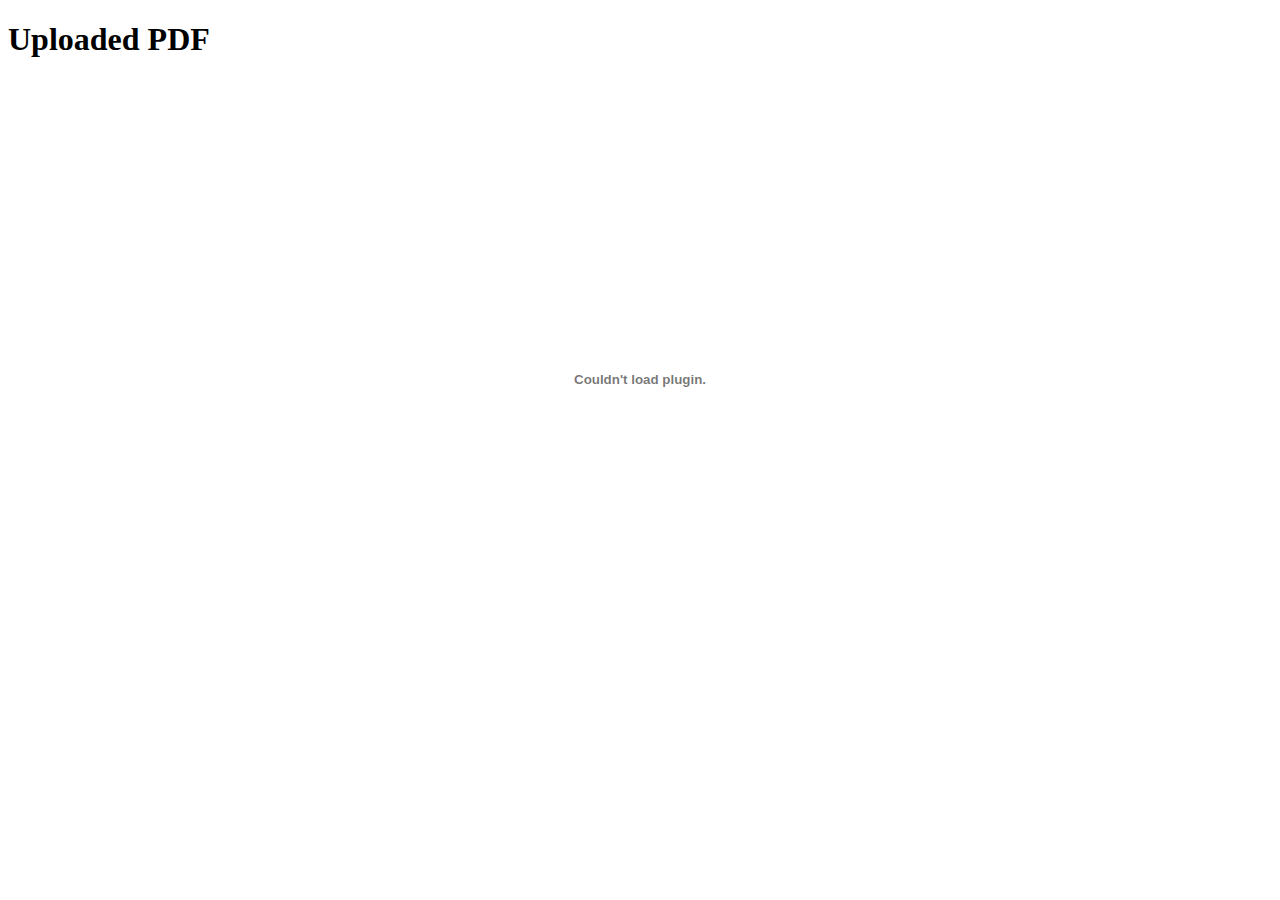
<file: display_pdf.html.html>
<!DOCTYPE html>
<html>
<head>
  <title>Uploaded PDF</title>
</head>
<body>
  <h1>Uploaded PDF</h1>
  <embed src="/uploaded_files/your_uploaded_file.pdf" width="100%" height="600px" />
</body>
</html>
</file>
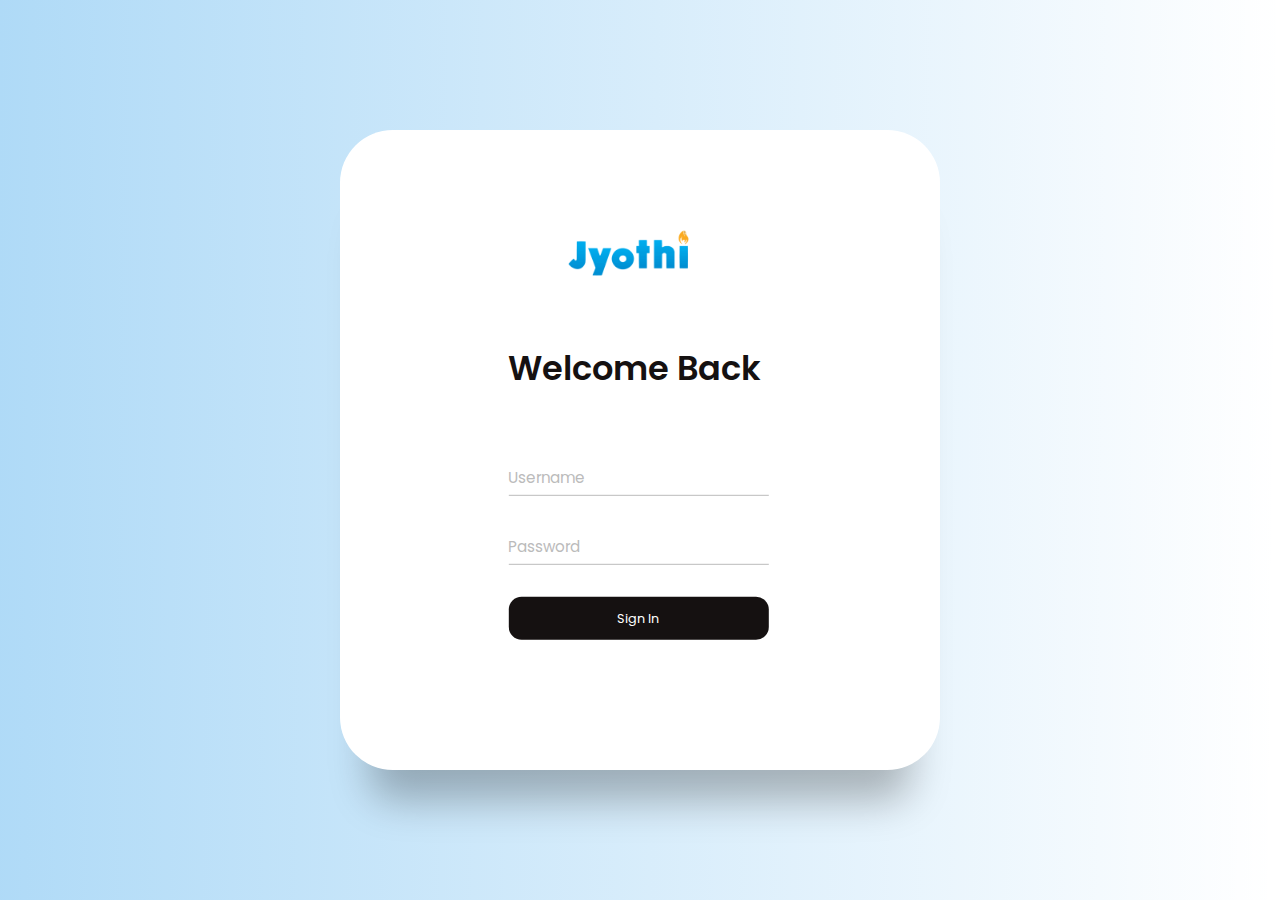
<file: login.html>
<!DOCTYPE html>
<html lang="en">
  <head>
    <meta charset="UTF-8" />
    <meta http-equiv="X-UA-Compatible" content="IE=edge" />
    <meta name="viewport" content="width=device-width, initial-scale=1.0" />
    <title>Sign in Form</title>
    <link rel="stylesheet" href="login.css" />
  </head>
  <body>
    <main>
      <div class="box">
        <div class="inner-box">
          <div class="forms-wrap">
            <form action="index.html" autocomplete="off" class="sign-in-form" id="card">
              <div class="logo">
                <img src="final.png" alt="logo" />
              </div>

              <div class="heading">
                <h2>Welcome Back</h2>
              </div>

              <div class="actual-form">
                <div class="input-wrap">
                  <input
                    type="text"
                    minlength="4"
                    class="input-field"
                    autocomplete="off"
                    required
                    id="username"
                  />
                  <label>Username</label>
                </div>

                <div class="input-wrap">
                  <input
                    type="password"
                    minlength="4"
                    class="input-field"
                    autocomplete="off"
                    required
                    id="password"
                  />
                  <label>Password</label>
                </div>

                <input type="submit" value="Sign In" class="sign-btn" />
              </div>
            </form>
          </div>
        </div>
      </div>
    </main>

    <script src="script.js"></script>
  </body>
</html>
<script>
  const inputs = document.querySelectorAll(".input-field");

  inputs.forEach((inp) => {
    inp.addEventListener("focus", () => {
      inp.classList.add("active");
    });
  });
</script>
</file>
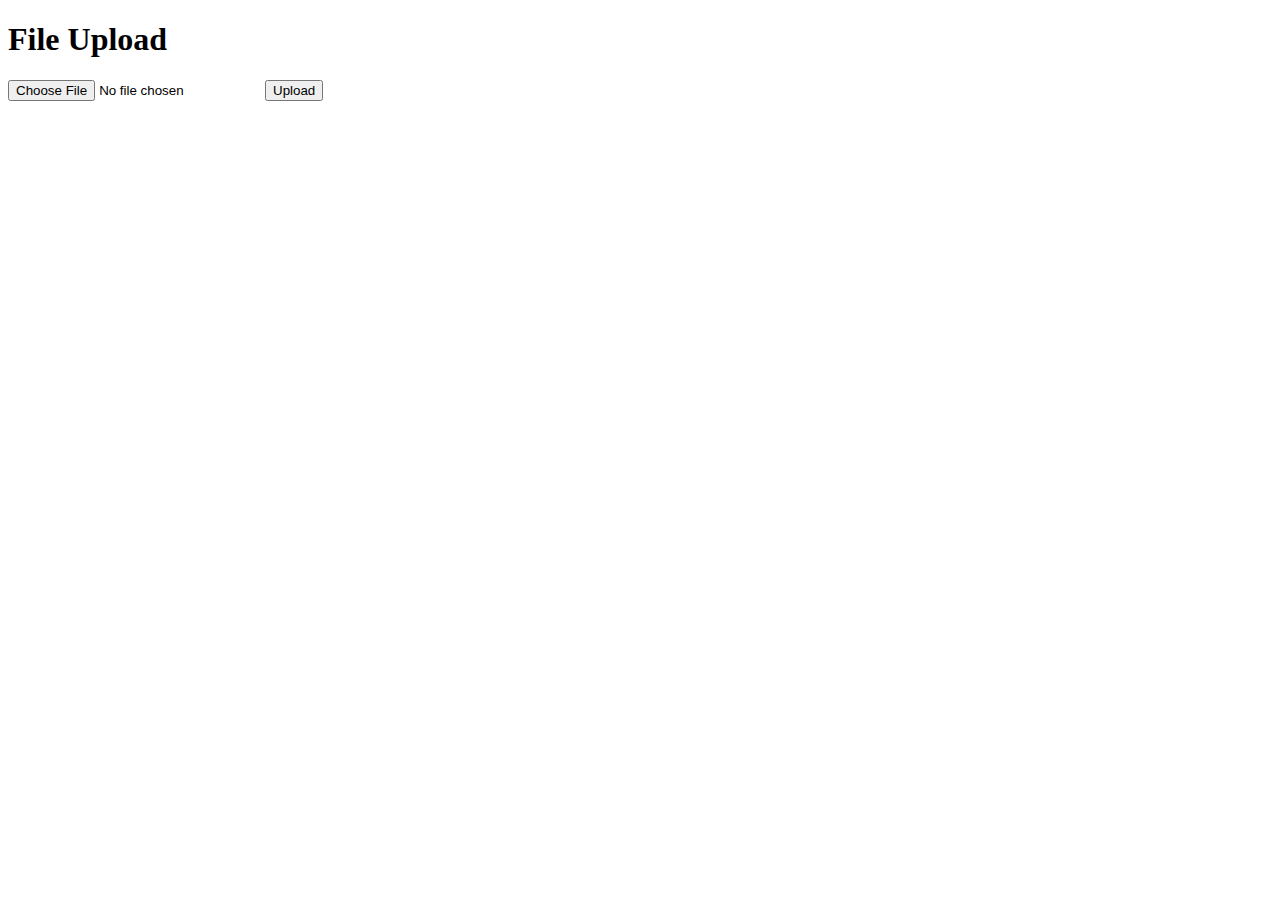
<file: submit.html>
<!DOCTYPE html>
<html>
<head>
  <title>File Upload</title>
  <script>
    function handleFormSubmit(event) {
      event.preventDefault(); // Prevent the form from submitting normally
      
      // Get the file input element and selected file(s)
      const fileInput = document.getElementById('fileUpload');
      const files = fileInput.files;
      
      // Perform any necessary validation on the files
      
      // Assuming the validation is successful, redirect to the next page
      window.location.href = 'upload.html';
    }
  </script>
</head>
<body>
  <h1>File Upload</h1>
  <form onsubmit="handleFormSubmit(event)" enctype="multipart/form-data">
    <input type="file" name="fileUpload" id="fileUpload">
    <input type="submit" value="Upload">
  </form>
</body>
</html>
</file>
<file: login.css>
@import url("https://fonts.googleapis.com/css2?family=Poppins:wght@200;300;400;500;600;700;800&display=swap");

*,
*::before,
*::after {
  padding: 0;
  margin: 0;
  box-sizing: border-box;
}

body,
input {
  font-family: "Poppins", sans-serif;
}

main {
  width: 100%;
  min-height: 100vh;
  overflow: hidden;
  background: linear-gradient(
    450.56deg,
    rgba(8, 141, 230, 0.43) -32.94%,
    rgba(216, 245, 204, 0) 99.61%
  );
  padding: 2rem;
  display: flex;
  align-items: center;
  justify-content: center;
}

.box {
  position: relative;
  width: 100%;
  max-width: 600px;
  height: 640px;
  background-color: #fff;
  border-radius: 3.3rem;
  box-shadow: 0 60px 40px -30px rgba(0, 0, 0, 0.27);
}

.inner-box {
  position: absolute;
  width: calc(100% - 4.1rem);
  height: calc(100% - 4.1rem);
  top: 50%;
  left: 72%;
  transform: translate(-50%, -50%);
}

.forms-wrap {
  position: absolute;
  height: 100%;
  width: 50%;
  top: 0;
  left: 0;
  display: grid;
  grid-template-columns: 1fr;
  grid-template-rows: 1fr;
  transition: 0.8s ease-in-out;
}

form {
  max-width: 260px;
  width: 100%;
  margin: 0 auto;
  height: 100%;
  display: flex;
  flex-direction: column;
  justify-content: space-evenly;
  grid-column: 1 / 2;
  grid-row: 1 / 2;
  transition: opacity 0.02s 0.4s;
}

/* form.sign-up-form {
  opacity: 0;
  pointer-events: none;
} */

.logo {
  display: flex;
  margin-left: 40px;
}

.logo img {
  width: 10rem;
  margin-right: 0.9rem;
}

.heading h2 {
  font-size: 2.1rem;
  font-weight: 600;
  color: #151111;
}



.toggle {
  color: #151111;
  text-decoration: none;
  font-size: 0.75rem;
  font-weight: 500;
  transition: 0.3s;
}

.toggle:hover {
  color: #68a5f5;
}

.input-wrap {
  position: relative;
  height: 37px;
  margin-bottom: 2rem;
}

.input-field {
  position: absolute;
  width: 100%;
  height: 100%;
  background: none;
  border: none;
  outline: none;
  border-bottom: 1px solid #bbb;
  padding: 0;
  font-size: 0.95rem;
  color: #151111;
  transition: 0.4s;
}

label {
  position: absolute;
  left: 0;
  top: 50%;
  transform: translateY(-50%);
  font-size: 0.95rem;
  color: #bbb;
  pointer-events: none;
  transition: 0.4s;
}

.input-field.active {
  border-bottom-color: #151111;
}

.input-field.active + label {
  font-size: 0.75rem;
  top: -2px;
}

.sign-btn {
  display: inline-block;
  width: 100%;
  height: 43px;
  background-color: #151111;
  color: #fff;
  border: none;
  cursor: pointer;
  border-radius: 0.8rem;
  font-size: 0.8rem;
  margin-bottom: 2rem;
  transition: 0.3s;
}

.sign-btn:hover {
  background-color: #83aeff;
}

.text {
  color: #bbb;
  font-size: 0.7rem;
}

.text a {
  color: #bbb;
  transition: 1.3s;
}

.text a:hover {
  color: #83aeff;
}

main.sign-up-mode form.sign-in-form {
  opacity: 0;
  pointer-events: none;
}

main.sign-up-mode form.sign-up-form {
  opacity: 1;
  pointer-events: all;
}

main.sign-up-mode .forms-wrap {
  left: 0%;
}

.text-slider {
  display: flex;
  align-items: center;
  justify-content: center;
  flex-direction: column;
}

.text-wrap {
  max-height: 2.2rem;
  overflow: hidden;
  margin-bottom: 2.5rem;
}

.text-group {
  display: flex;
  flex-direction: column;
  text-align: center;
  transform: translateY(0);
  transition: 0.5s;
}

.text-group h2 {
  line-height: 2.2rem;
  font-weight: 600;
  font-size: 1.6rem;
}

@media (max-width: 850px) {
  .box {
    height: auto;
    max-width: 550px;
    overflow: hidden;
  }

  .inner-box {
    position: static;
    transform: none;
    width: revert;
    height: revert;
    padding: 2rem;
  }

  .forms-wrap {
    position: revert;
    width: 100%;
    height: auto;
  }

  form {
    max-width: revert;
    padding: 1.5rem 2.5rem 2rem;
    transition: transform 0.8s ease-in-out, opacity 0.45s linear;
  }

  .heading {
    margin: 2rem 0;
  }

  form.sign-up-form {
    transform: translateX(100%);
  }

  main.sign-up-mode form.sign-in-form {
    transform: translateX(-100%);
  }

  main.sign-up-mode form.sign-up-form {
    transform: translateX(0%);
  }

  .text-slider {
    width: 100%;
  }
}

@media (max-width: 530px) {
  main {
    padding: 1rem;
  }

  .box {
    border-radius: 2rem;
  }

  .inner-box {
    padding: 1rem;
  }

  .text-wrap {
    margin-bottom: 1rem;
  }

  .text-group h2 {
    font-size: 1.2rem;
  }

  form {
    padding: 1rem 2rem 1.5rem;
  }
}
</file>
